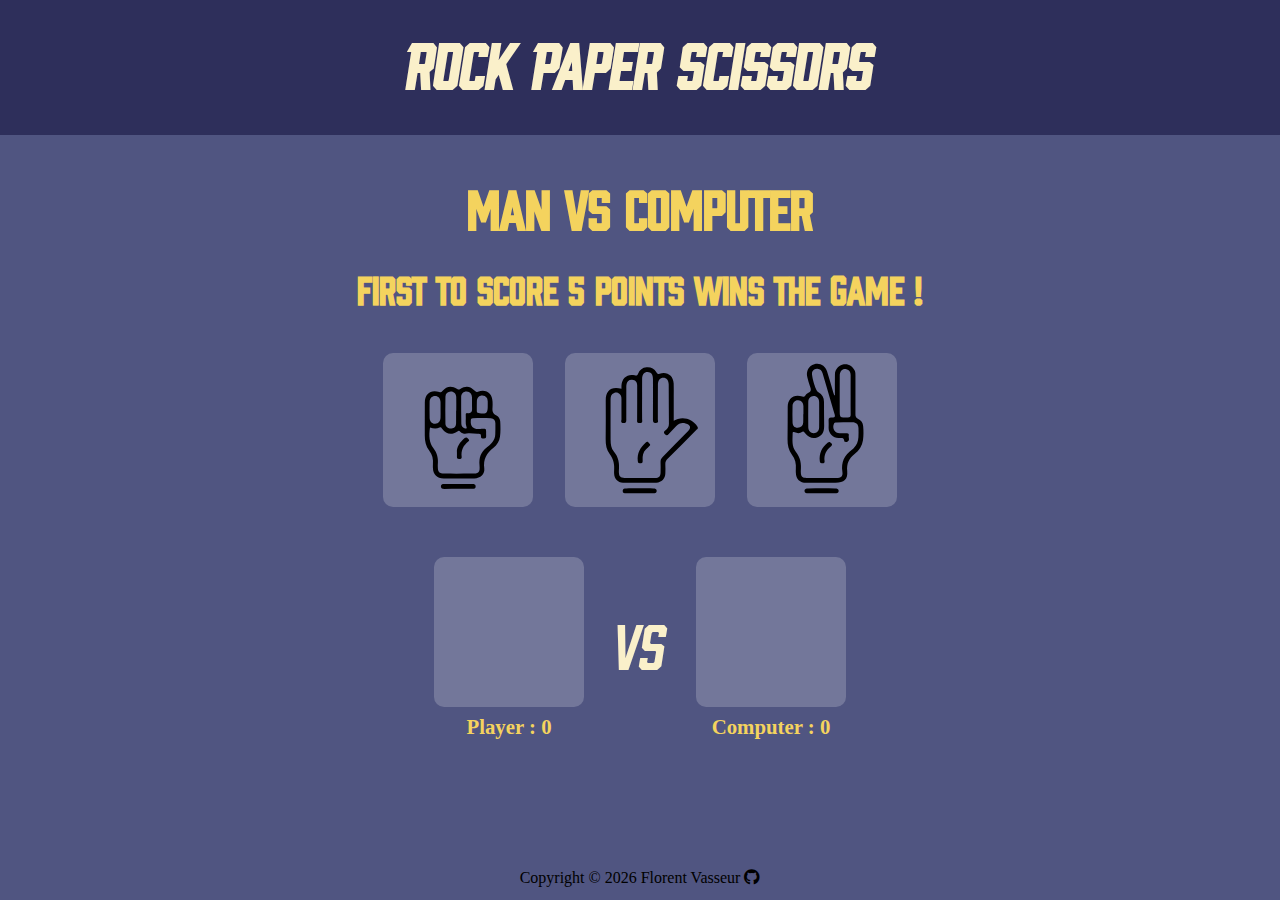
<file: index.html>
<!DOCTYPE html>
<html lang="en">
<head>
    <meta charset="UTF-8">
    <meta http-equiv="X-UA-Compatible" content="IE=edge">
    <meta name="viewport" content="width=device-width, initial-scale=1.0">
    <link rel="stylesheet" href="style.css">
    <link
      rel="stylesheet"
      href="https://use.fontawesome.com/releases/v5.8.2/css/all.css"
    />
    <script async defer src='script.js'></script>
    <title>Rock Paper Scissors</title>
</head>
<body>
    <header>
        <h1>Rock Paper Scissors</h1>
    </header>
    <main>
        <!-- Information -->
        <section class="title">
            <h2>Man VS Computer</h2>
            <h3>First to score 5 points wins the game !</h3>
        </section>

        <!-- Weapons -->
        <div id="weapon_container">
            <div class="weapon" id="rock"><img class="logo_weapon" src="img/rock.svg" alt="Image du choix ROCK"></div>
            <div class="weapon" id="paper"><img class="logo_weapon" src="img/paper.svg" alt="Image du choix PAPER"></div>
            <div class="weapon" id="scissors"><img class="logo_weapon" src="img/scissors.svg" alt="Image du choix SCISSORS"></div>
        </div>

        <!-- Score -->
        <div class="score_container">
            <div class="score">
                <div class="weapon" id="player"><img src="img/empty.png" alt="S'affiche ici l'image du choix du joueur"></div>
                <p class="display_score">Player : <span id="score_player">0</span></p>
            </div>
            <p id="VS">VS</p>
            <div class="score">
                <div class="weapon" id="computer"><img src="img/empty.png" alt="S'affiche ici l'image du choix de l'ordintateur"></div>
                <p class="display_score">Computer : <span id="score_computer">0</span></p>
            </div>
        </div>



    </main>
    <footer>
        <p>Copyright &copy <span id="current-year"></span> Florent Vasseur <a href="https://github.com/Florent-V"><i class="fab fa-github"></i></a></p>
    </footer>

    <div id="end_game" class="invisible">
        <div id="end_popup">
            <p>You lost...</p>
            <button>Play Again</button>
        </div>
    </div>

</body>
</html>
</file>
<file: style.css>
/* ROCK PAPER SCISSORS
FLORENT VASSEUR
AOUT 2022 */

@font-face {
    font-family: 'link_startregular';
    src: url('font/linkstart-webfont.eot');
    src: url('font/font/linkstart-webfont.eot?#iefix') format('embedded-opentype'),
         url('font/linkstart-webfont.woff2') format('woff2'),
         url('font/linkstart-webfont.woff') format('woff'),
         url('font/linkstart-webfont.ttf') format('truetype'),
         url('font/linkstart-webfont.otf') format('otf'),
         url('font/linkstart-webfont.svg#link_startregular') format('svg');
    font-weight: normal;
    font-style: normal;
}

@font-face {
    font-family: 'link_startitalic';
    src: url('font/linkstart-italic-webfont.eot');
    src: url('font/linkstart-italic-webfont.eot?#iefix') format('embedded-opentype'),
         url('font/linkstart-italic-webfont.woff2') format('woff2'),
         url('font/linkstart-italic-webfont.woff') format('woff'),
         url('font/linkstart-italic-webfont.ttf') format('truetype'),
         url('font/linkstart-italic-webfont.otf') format('oft'),
         url('font/linkstart-italic-webfont.svg#link_startitalic') format('svg');
    font-weight: normal;
    font-style: italic;
}

*
{
    box-sizing: border-box;
    margin: 0;
    padding: 0;
}

body
{
    background-color: #505581;
}


/* HEADER */
header
{
    height: 15vh;
    background-color: #2e2f5b;
    display: flex;
}

h1 {
    color: #faf0ca;
    text-align: center;
    margin: auto;
    font-family: link_startitalic, sans-serif;
    font-size: 4rem;
}

/* MAIN */

main
{
    height: 80vh;
    display: flex;
    flex-direction: column;
    align-items: center;
}

/* INFORMATION */

.title
{
    padding: 2.5rem 0;
}

h2, h3
{
    text-align: center;
    color: #f4d35e;
    font-family: link_startregular, sans-serif;
}

h2
{
    font-size: 3.5rem;
    padding-bottom: 1.5rem;
}

h3
{
    font-size: 2.5rem;
}

/* SCORES */

.score_container
{
    display: flex;
    justify-content: center;
    gap: 30px;
    align-items: center;
    max-width: 95vw;
}

.score
{
    display: flex;
    flex-direction: column;
    justify-content: center;
}

.display_score
{
    text-align: center;
    font-size: 1.3rem;
    font-weight: 800;
    color: #f4d35e;
    padding-top: 0.5rem;
}

#VS
{
    font-size: 4rem;
    font-family: link_startitalic, sans-serif;
    color: #faf0ca;
}


/* WEAPONS */

#weapon_container
{
    display: flex;
    justify-content: center;
    gap: 2rem;
    margin-bottom: 50px;
}

.weapon
{
    width: 150px;
    aspect-ratio: 1/1;
    border-radius: 10px;
    background-color: rgba(255, 255, 255, 0.2);
    padding: 0.5rem;
}


#weapon_container .weapon:hover
{
    background-color: rgba(255, 255, 255, 0.5);
}


footer
{
    height: 5vh;
    display: flex;
    justify-content: center;
    align-items: center;
}

#end_game
{
    position: fixed;
    top: 0;
    left: 0;
    z-index: 5;
    height: 100%;
    width: 100%;
    background-color: rgba(0, 0, 0, 0.8);
}

#end_popup
{
    background-color: hsl(239,33%,15%);
    border-radius: 20px;
    height: 300px;
    width: 400px;
    margin: auto;
    display: flex;
    flex-direction: column;
    justify-content: center;
    align-items: center;
    gap: 50px;
}

#end_popup button
{
    font-size: 3rem;
    border-radius: 20px;
    padding: 10px 15px;
    background-color: #505581;
    color: white;
}

#end_popup p
{
    font-size: 3rem;
    color: white;
    font-family: sans-serif;
}

.visible
{
    display: flex;
}

.invisible
{
    display: none;
}

.fa-github:hover 
{
    transform: rotate(360deg);
    transition: 1s;
}

a
{
    text-decoration: none;
    color: black;
}


@media screen and (max-device-width: 480px), (max-width: 480px) 
{
    header
    {
        height: 17vh;
        line-height: 3rem;
    }
    main
    {
        height: 78vh;
    }
    .weapon
    {
    max-width: 120px;
    aspect-ratio: 1/1;
    padding: 0.2rem;
    }

    .title
    {
        padding-top: 1rem;
        padding-bottom: 2rem;
    }

    #weapon_container .weapon
    {
        max-width: 100px;
    }

    #weapon_container
    {
        display: flex;
        justify-content: center;
        gap: 1rem;
        margin-bottom: 2.5rem;
    }
}
</file>
